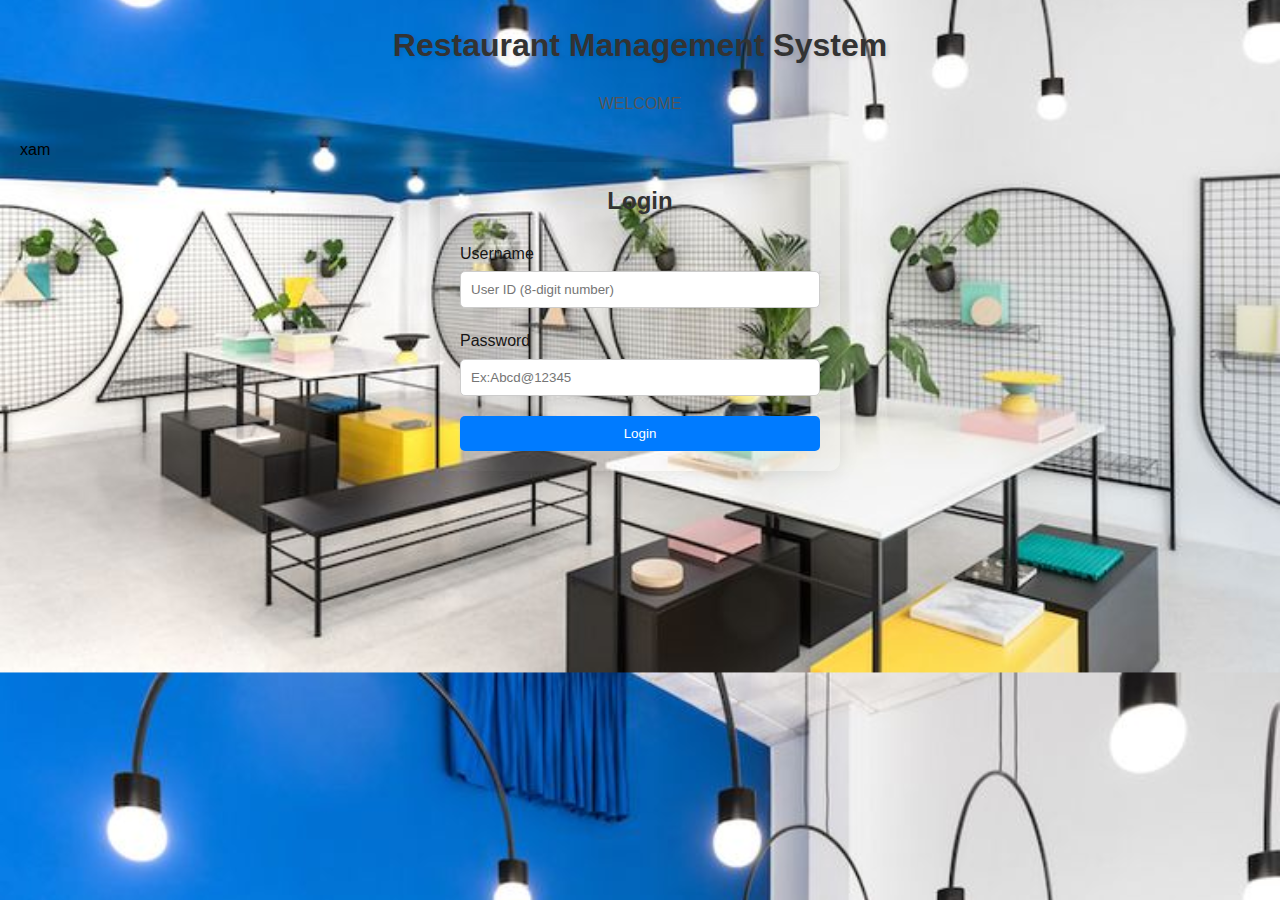
<file: index.html>
<!DOCTYPE html>
<html lang="en">
    <head>
        <meta charset="UTF-8">
        <meta name="viewport" content="width=device-width, initial-scale=1.0">
        <title>Restaurant Management System</title>
        <link rel="stylesheet" href="styles.css"> 
    </head>
<body background="restaurant_image.jpeg">
    <h1>Restaurant Management System</h1>
    <p>WELCOME</p>xam
    <div class="container">
        <form class="login-form" action="menu.html" method="POST">
            <h2>Login</h2>
            <div class="form-group">
                <label for="username">Username</label>
                <input type="text" id="userId" placeholder="User ID (8-digit number)" required pattern="[0-9]{8}"/>
            </div>
            <div class="form-group">
                <label for="password">Password</label>
                <input type="password" id="password" placeholder="Ex:Abcd@12345"  required pattern="(?=.*\d)(?=.*[A-Z]).{8,}"/>
            </div>
            <button type="submit">Login</button>
        </form>
        <div style="float:left;">
        
    </div>
</body>
</html>
</file>
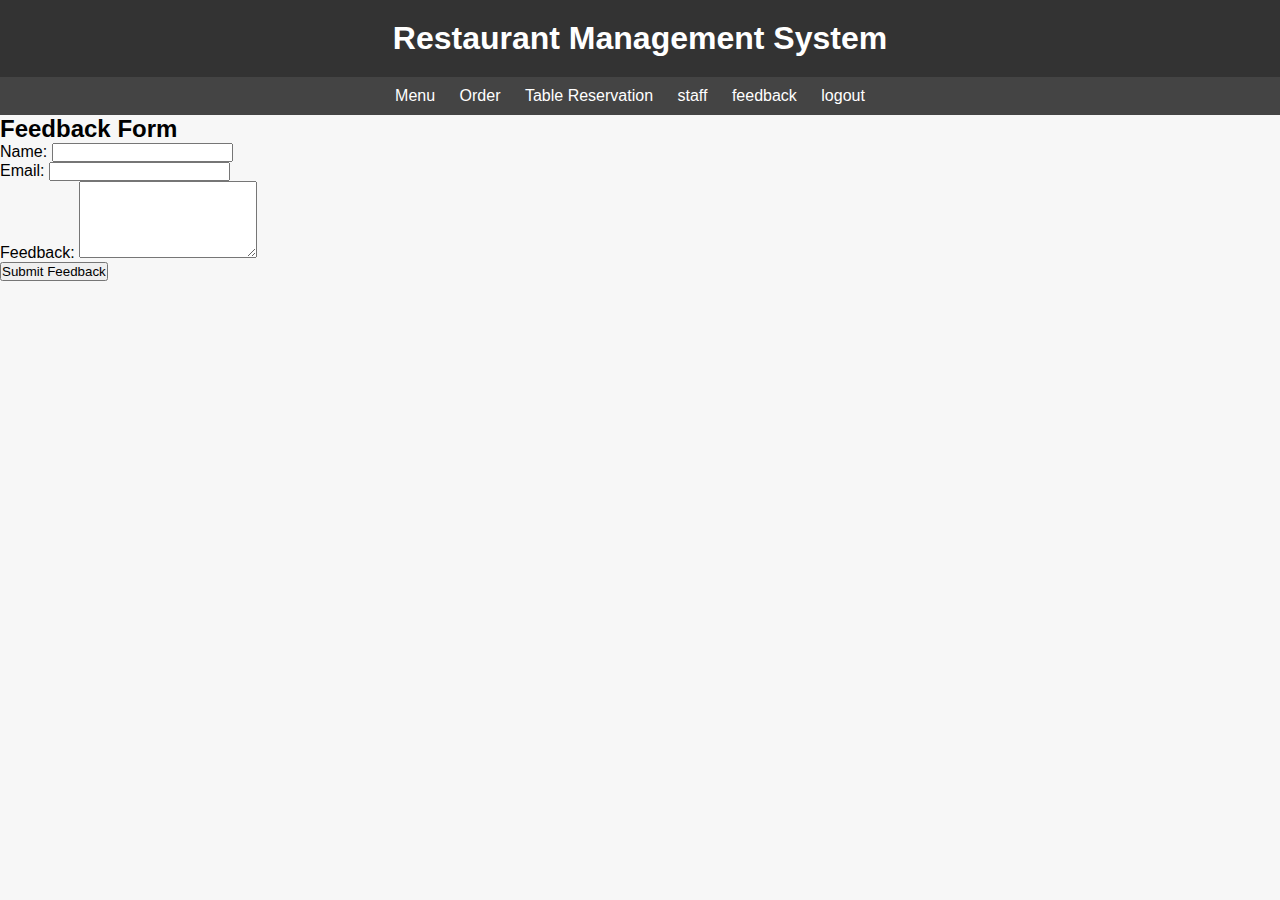
<file: feedback.html>
<!DOCTYPE html>
<html lang="en">
<head>
    <meta charset="UTF-8">
    <meta name="viewport" content="width=device-width, initial-scale=1.0">
    <title>Feedback Form</title>
    <link rel="stylesheet" href="Order.css"> <!-- Link to your CSS file -->
</head>
<body>
    <header>
        <h1>Restaurant Management System</h1>
    </header>
<nav>
    <ul>
        <li><a href="menu.html">Menu</a></li>
        <li><a href="Order.html">Order</a></li>
        
        <li><a href="reservation.html">Table Reservation</a></li>
        
       
        <li><a href="staff.html">staff</a></li>
        <li><a href="feedback.html">feedback</a></li>
        <li><a href="index.html">logout</a></li>
    </ul>
</nav>

<body>
    <div class="container">
        <form class="feedback-form" action="submit_feedback.php" method="POST">
            <h2>Feedback Form</h2>
            <div class="form-group">
                <label for="name">Name:</label>
                <input type="text" id="name" name="name" required>
            </div>
            <div class="form-group">
                <label for="email">Email:</label>
                <input type="email" id="email" name="email" required>
            </div>
            <div class="form-group">
                <label for="feedback">Feedback:</label>
                <textarea id="feedback" name="feedback" rows="5" required></textarea>
            </div>
            <button type="submit">Submit Feedback</button>
        </form>
    </div>
    
</body>
</body>
</html>
</file>
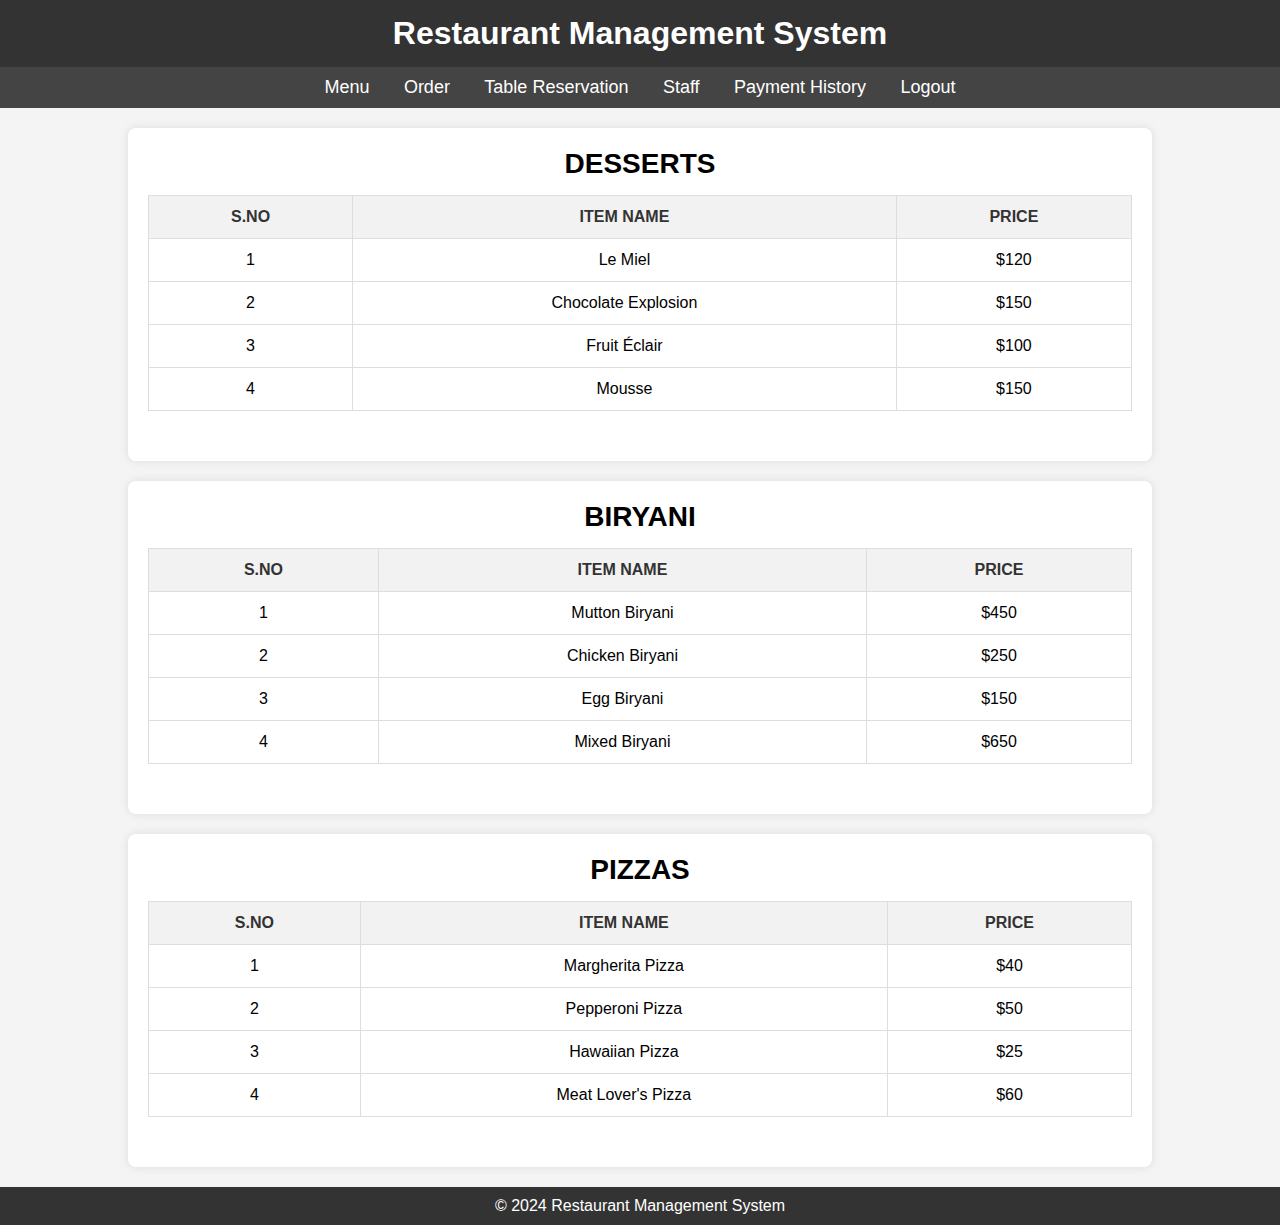
<file: menu.html>
<!DOCTYPE html>
<html lang="en">
<head>
    <meta charset="UTF-8">
    <meta name="viewport" content="width=device-width, initial-scale=1.0">
    <title>Restaurant Management System</title>
    <link rel="stylesheet" href="Order.css">
    <style>
        body {
            font-family: Arial, sans-serif;
            background-color: #f4f4f4;
            margin: 0;
            padding: 0;
        }
        header {
            background-color: #333;
            color: white;
            padding: 15px 0;
            text-align: center;
        }
        nav {
            background-color: #444;
            padding: 10px;
            text-align: center;
        }
        nav ul {
            list-style: none;
            padding: 0;
        }
        nav ul li {
            display: inline;
            margin: 0 15px;
        }
        nav ul li a {
            color: white;
            text-decoration: none;
            font-size: 18px;
        }
        nav ul li a:hover {
            text-decoration: underline;
        }
        section {
            margin: 20px auto;
            width: 80%;
            background-color:white;
            padding: 20px;
            border-radius: 8px;
            box-shadow: 0 0 10px rgba(0, 0, 0, 0.1);
        }
        section h2 {
            text-align: center;
            font-size: 28px;
            margin-bottom: 15px;
        }
        table {
            width: 100%;
            border-collapse: collapse;
            margin-bottom: 30px;
        }
        table thead {
            background-color: #333;
            color: white;
        }
        table th, table td {
            padding: 12px;
            text-align: left;
            border: 1px solid #ddd;
        }
        table th {
            text-align: center;
        }
        table td {
            text-align: center;
        }
        footer {
            background-color: #333;
            color: white;
            text-align: center;
            padding: 10px 0;
            margin-top: 20px;
        }
    </style>
</head>
<body>

    <!-- Header -->
    <header>
        <h1>Restaurant Management System</h1>
    </header>
    
    <!-- Navigation Menu -->
    <nav>
        <ul>
            <li><a href="menu.html">Menu</a></li>
            <li><a href="Order.html">Order</a></li>
            <li><a href="reservation.html">Table Reservation</a></li>
            <li><a href="staff.html">Staff</a></li>
            <li><a href="payment_history.html">Payment History</a></li>
            <li><a href="index.html">Logout</a></li>
        </ul>
    </nav>
    
    <!-- Desserts Section -->
    <section>
        <h2>DESSERTS</h2>
        <table>
            <thead>
                <tr>
                    <th>S.NO</th>
                    <th>ITEM NAME</th>
                    <th>PRICE</th>
                </tr>
            </thead>
            <tbody>
                <tr>
                    <td>1</td>
                    <td>Le Miel</td>
                    <td>$120</td>
                </tr>
                <tr>
                    <td>2</td>
                    <td>Chocolate Explosion</td>
                    <td>$150</td>
                </tr>
                <tr>
                    <td>3</td>
                    <td>Fruit Éclair</td>
                    <td>$100</td>
                </tr>
                <tr>
                    <td>4</td>
                    <td>Mousse</td>
                    <td>$150</td>
                </tr>
            </tbody>
        </table>
    </section>
    
    <!-- Biryani Section -->
    <section>
        <h2>BIRYANI</h2>
        <table>
            <thead>
                <tr>
                    <th>S.NO</th>
                    <th>ITEM NAME</th>
                    <th>PRICE</th>
                </tr>
            </thead>
            <tbody>
                <tr>
                    <td>1</td>
                    <td>Mutton Biryani</td>
                    <td>$450</td>
                </tr>
                <tr>
                    <td>2</td>
                    <td>Chicken Biryani</td>
                    <td>$250</td>
                </tr>
                <tr>
                    <td>3</td>
                    <td>Egg Biryani</td>
                    <td>$150</td>
                </tr>
                <tr>
                    <td>4</td>
                    <td>Mixed Biryani</td>
                    <td>$650</td>
                </tr>
            </tbody>
        </table>
    </section>
    
    <!-- Pizza Section -->
    <section>
        <h2>PIZZAS</h2>
        <table>
            <thead>
                <tr>
                    <th>S.NO</th>
                    <th>ITEM NAME</th>
                    <th>PRICE</th>
                </tr>
            </thead>
            <tbody>
                <tr>
                    <td>1</td>
                    <td>Margherita Pizza</td>
                    <td>$40</td>
                </tr>
                <tr>
                    <td>2</td>
                    <td>Pepperoni Pizza</td>
                    <td>$50</td>
                </tr>
                <tr>
                    <td>3</td>
                    <td>Hawaiian Pizza</td>
                    <td>$25</td>
                </tr>
                <tr>
                    <td>4</td>
                    <td>Meat Lover's Pizza</td>
                    <td>$60</td>
                </tr>
            </tbody>
        </table>
    </section>
    
    <!-- Footer -->
    <footer>
        <p>© 2024 Restaurant Management System</p>
    </footer>

</body>
</html>
</file>
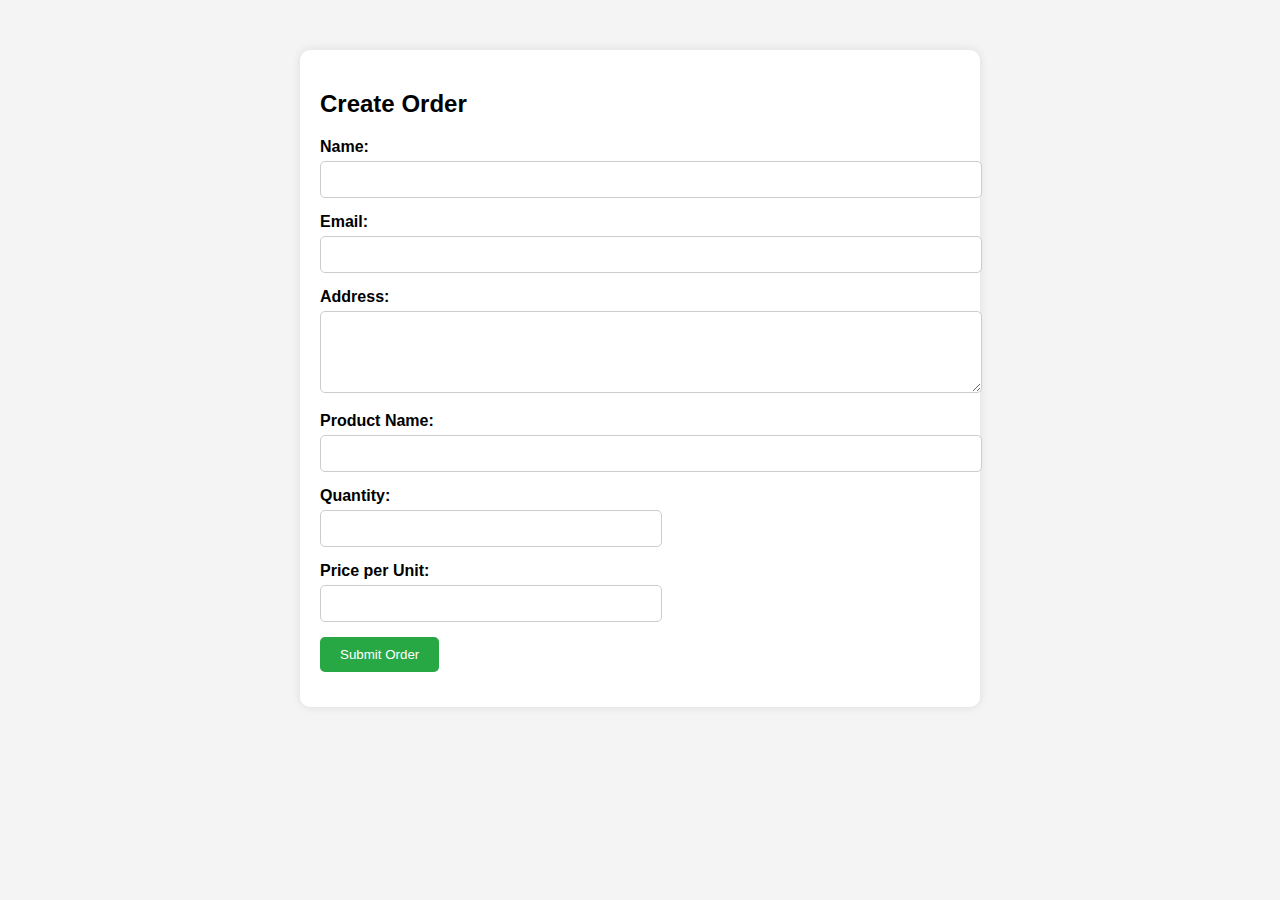
<file: order-create.html>
<!DOCTYPE html>
<html lang="en">
<head>
    <meta charset="UTF-8">
    <meta name="viewport" content="width=device-width, initial-scale=1.0">
    <title>Order Creation</title>
    <style>
        body {
            font-family: Arial, sans-serif;
            background-color: #f4f4f4;
            margin: 0;
            padding: 0;
        }
        .container {
            width: 50%;
            margin: 50px auto;
            background-color: #fff;
            padding: 20px;
            border-radius: 10px;
            box-shadow: 0px 0px 10px rgba(0, 0, 0, 0.1);
        }
        .form-group {
            margin-bottom: 15px;
        }
        .form-group label {
            display: block;
            font-weight: bold;
        }
        .form-group input, .form-group textarea {
            width: 100%;
            padding: 10px;
            margin-top: 5px;
            border: 1px solid #ccc;
            border-radius: 5px;
        }
        .form-group input[type="number"] {
            width: 50%;
        }
        .form-group textarea {
            resize: vertical;
        }
        .form-group button {
            padding: 10px 20px;
            background-color: #28a745;
            color: white;
            border: none;
            border-radius: 5px;
            cursor: pointer;
        }
        .form-group button:hover {
            background-color: #218838;
        }
        .success-message {
            display: none;
            padding: 10px;
            background-color: #d4edda;
            color: #155724;
            border: 1px solid #c3e6cb;
            border-radius: 5px;
            margin-top: 20px;
        }
    </style>
</head>
<body>

<div class="container">
    <h2>Create Order</h2>
    
    <!-- Success message that will appear when the order is successfully placed -->
    <div class="success-message" id="successMessage">
        <strong>Success!</strong> Your order has been placed successfully.
    </div>
    
    <form action="order_submit.php" method="POST">
        <!-- Customer Details -->
        <div class="form-group">
            <label for="customerName">Name:</label>
            <input type="text" id="customerName" name="customerName" required>
        </div>
        
        <div class="form-group">
            <label for="customerEmail">Email:</label>
            <input type="email" id="customerEmail" name="customerEmail" required>
        </div>

        <div class="form-group">
            <label for="customerAddress">Address:</label>
            <textarea id="customerAddress" name="customerAddress" rows="4" required></textarea>
        </div>
        
        <!-- Product Details -->
        <div class="form-group">
            <label for="productName">Product Name:</label>
            <input type="text" id="productName" name="productName" required>
        </div>

        <div class="form-group">
            <label for="quantity">Quantity:</label>
            <input type="number" id="quantity" name="quantity" min="1" required>
        </div>

        <div class="form-group">
            <label for="price">Price per Unit:</label>
            <input type="number" id="price" name="price" step="0.01" min="0" required>
        </div>

        <!-- Submit Button -->
        <div class="form-group">
            <button type="submit">Submit Order</button>
        </div>
    </form>
</div>

<script>
    // Check if the URL contains the success flag
    const urlParams = new URLSearchParams(window.location.search);
    const success = urlParams.get('success');
    if (success) {
        document.getElementById('successMessage').style.display = 'block';
    }
</script>

</body>
</html>
</file>
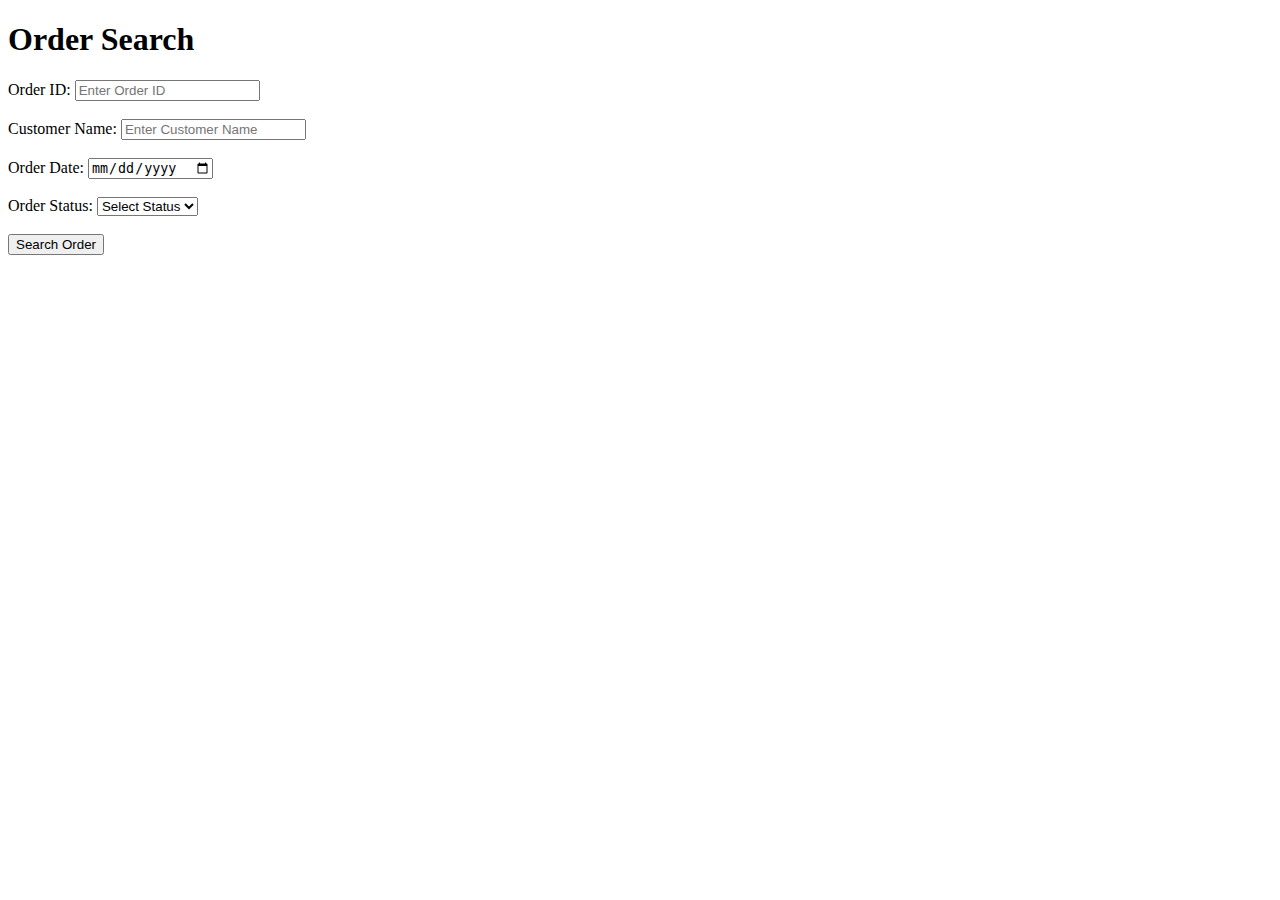
<file: order-search.html>
<!DOCTYPE html>
<html lang="en">
<head>
    <meta charset="UTF-8">
    <meta name="viewport" content="width=device-width, initial-scale=1.0">
    <title>Order Search</title>
</head>
<body>
    <h1>Order Search</h1>
    <form action="/search_order" method="GET">
        <!-- Search by Order ID -->
        <label for="order-id">Order ID:</label>
        <input type="text" id="order-id" name="order-id" placeholder="Enter Order ID">
        <br><br>

        <!-- Search by Customer Name -->
        <label for="customer-name">Customer Name:</label>
        <input type="text" id="customer-name" name="customer-name" placeholder="Enter Customer Name">
        <br><br>

        <!-- Search by Order Date -->
        <label for="order-date">Order Date:</label>
        <input type="date" id="order-date" name="order-date">
        <br><br>

        <!-- Search by Status -->
        <label for="status">Order Status:</label>
        <select id="status" name="status">
            <option value="">Select Status</option>
            <option value="pending">Pending</option>
            <option value="shipped">Shipped</option>
            <option value="delivered">Delivered</option>
            <option value="canceled">Canceled</option>
        </select>
        <br><br>

        <!-- Submit Button -->
        <button type="submit">Search Order</button>
    </form>
</body>
</html>
</file>
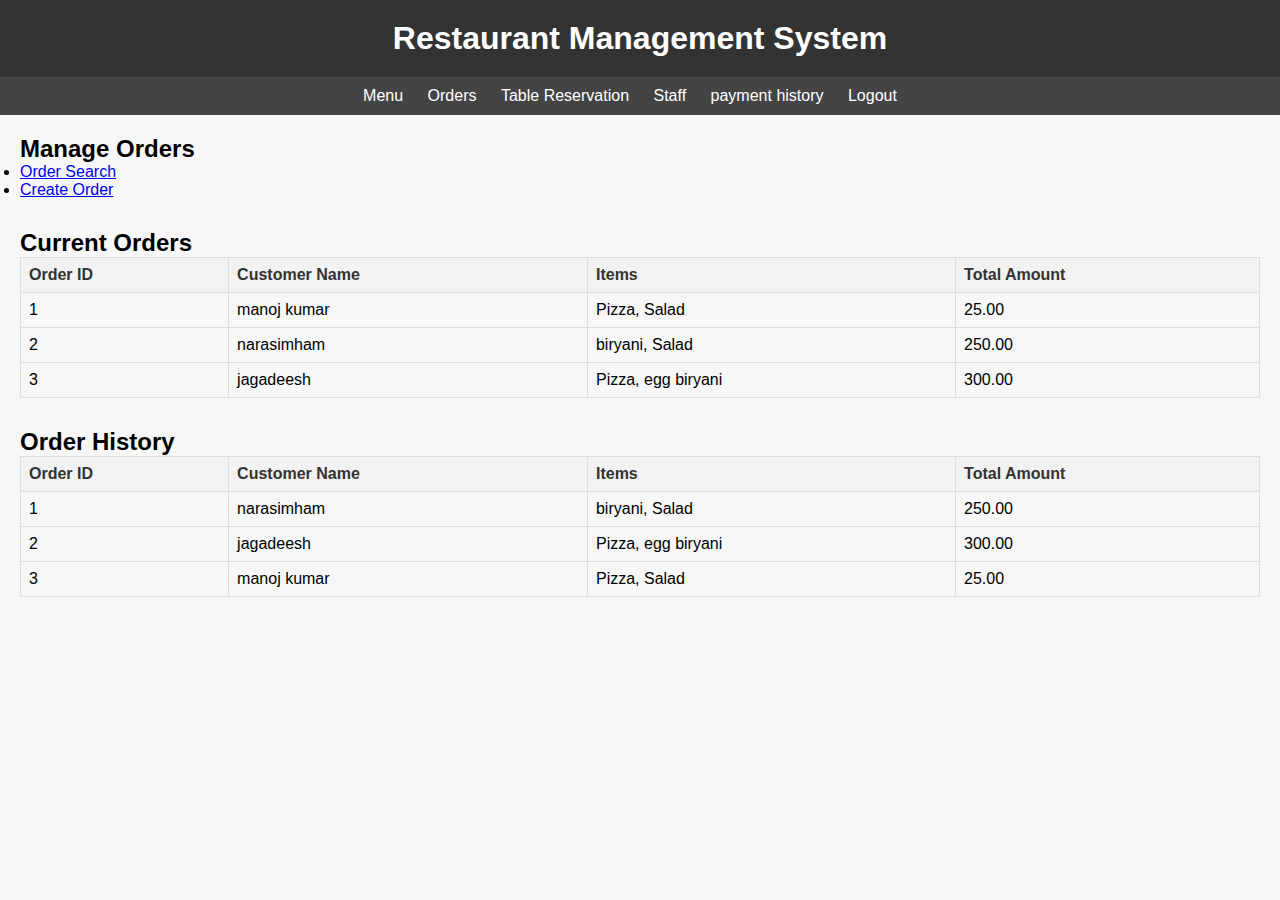
<file: Order.html>
<!DOCTYPE html>
<html lang="en">
<head>
    <meta charset="UTF-8">
    <meta name="viewport" content="width=device-width, initial-scale=1.0">
    <title>Orders</title>
    <link rel="stylesheet" href="Order.css"> 
</head>
<body>
    <header>
        <h1>Restaurant Management System</h1>
    </header>
    <nav>
        <ul>
            <li><a href="menu.html">Menu</a></li>
            <li><a href="Order.html">Orders</a></li>
            
            <li><a href="reservation.html">Table Reservation</a></li>
            <li><a href="staff.html">Staff</a></li>
            <li><a href="payment history.html">payment history</a></li>
            <li><a href="index.html">Logout</a></li>
        </ul>
    </nav>
    <main>
        <section>
            <h2>Manage Orders</h2>
            <li><a href="order-search.html">Order Search</a></li>
            <li><a href="order-create.html">Create Order</a></li>
            

            
        </section>
        <section>
            <h2>Current Orders</h2>
            <table>
                <thead>
                    <tr>
                        <th>Order ID</th>
                        <th>Customer Name</th>
                        <th>Items</th>
                        <th>Total Amount</th>
                    </tr>
                </thead>
                <tbody>
                    
                    <tr>
                        <td>1</td>
                        <td>manoj kumar</td>
                        <td>Pizza, Salad</td>
                        <td>25.00</td>
                    </tr>
                    <tr>
                        <td>2</td>
                        <td>narasimham</td>
                        <td>biryani, Salad</td>
                        <td>250.00</td>
                    </tr>
                    <tr>
                        <td>3</td>
                        <td>jagadeesh</td>
                        <td>Pizza, egg biryani</td>
                        <td>300.00</td>
                    </tr>
                   
                </tbody>
            </table>
        </section>
        <section>
            <h2>Order History</h2>
            <table>
                <thead>
                    <tr>
                        <th>Order ID</th>
                        <th>Customer Name</th>
                        <th>Items</th>
                        <th>Total Amount</th>
                        
                    </tr>
                    <tr>
                        <td>1</td>
                        <td>narasimham</td>
                        <td>biryani, Salad</td>
                        <td>250.00</td>
                    </tr>
                    <tr>
                        <td>2</td>
                        <td>jagadeesh</td>
                        <td>Pizza, egg biryani</td>
                        <td>300.00</td>
                    </tr>
                </thead>
                <tbody>
                    
                    <tr>
                        <td>3</td>
                        <td>manoj kumar</td>
                        <td>Pizza, Salad</td>
                        <td>25.00</td>
                    
                    </tr>
                    
                </tbody>
            </table>
        </section>
    </main>
</body>
</html>
</file>
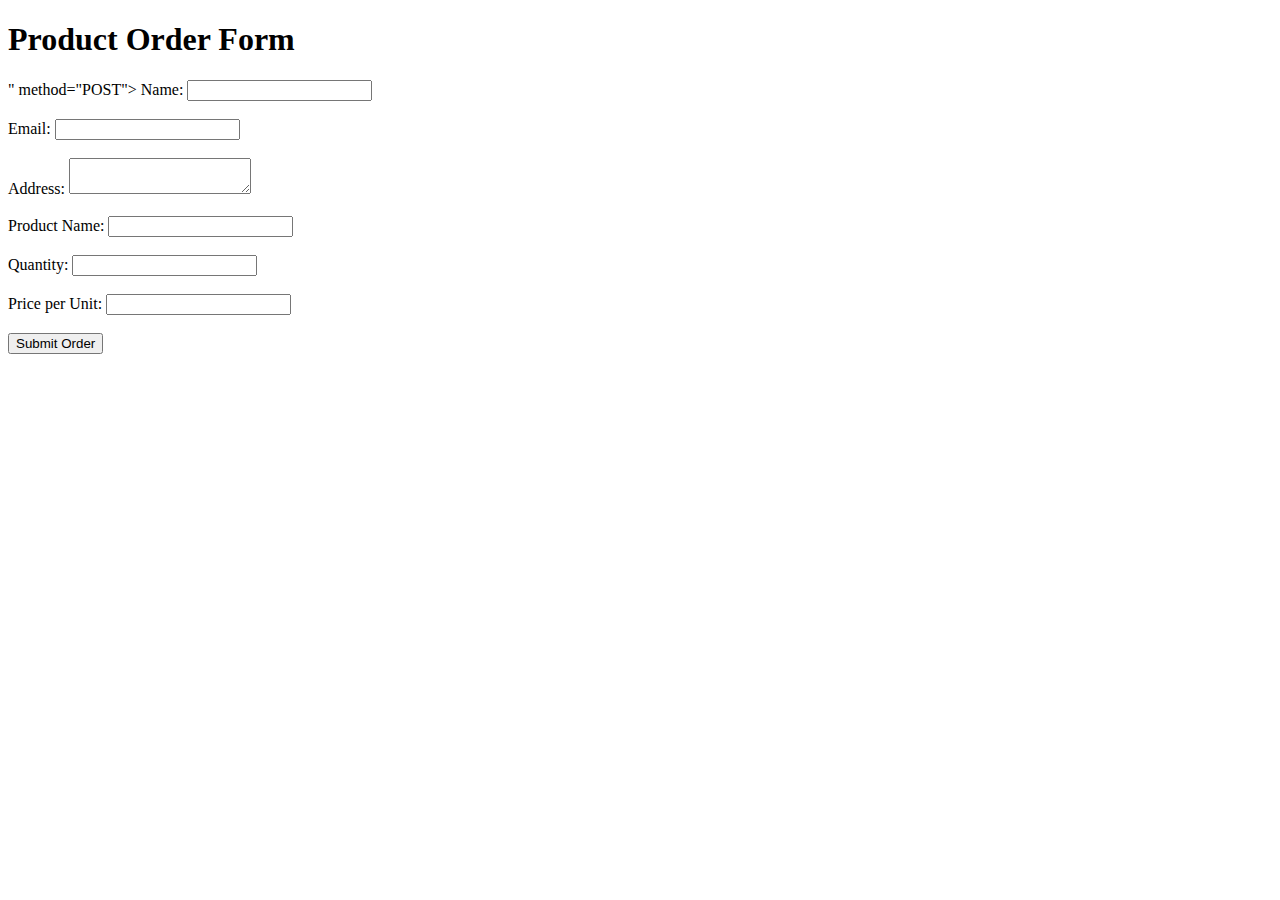
<file: ordersubmit.html>
<!DOCTYPE html>
<html lang="en">
<head>
    <meta charset="UTF-8">
    <meta name="viewport" content="width=device-width, initial-scale=1.0">
    <title>Order Form</title>
</head>
<body>
    <h1>Product Order Form</h1>
    <form action="<?php echo htmlspecialchars($_SERVER["PHP_SELF"]); ?>" method="POST">
        <label for="customerName">Name:</label>
        <input type="text" id="customerName" name="customerName" required><br><br>

        <label for="customerEmail">Email:</label>
        <input type="email" id="customerEmail" name="customerEmail" required><br><br>

        <label for="customerAddress">Address:</label>
        <textarea id="customerAddress" name="customerAddress" required></textarea><br><br>

        <label for="productName">Product Name:</label>
        <input type="text" id="productName" name="productName" required><br><br>

        <label for="quantity">Quantity:</label>
        <input type="number" id="quantity" name="quantity" min="1" required><br><br>

        <label for="price">Price per Unit:</label>
        <input type="text" id="price" name="price" required><br><br>

        <button type="submit">Submit Order</button>
    </form>
</body>
</html>
</file>
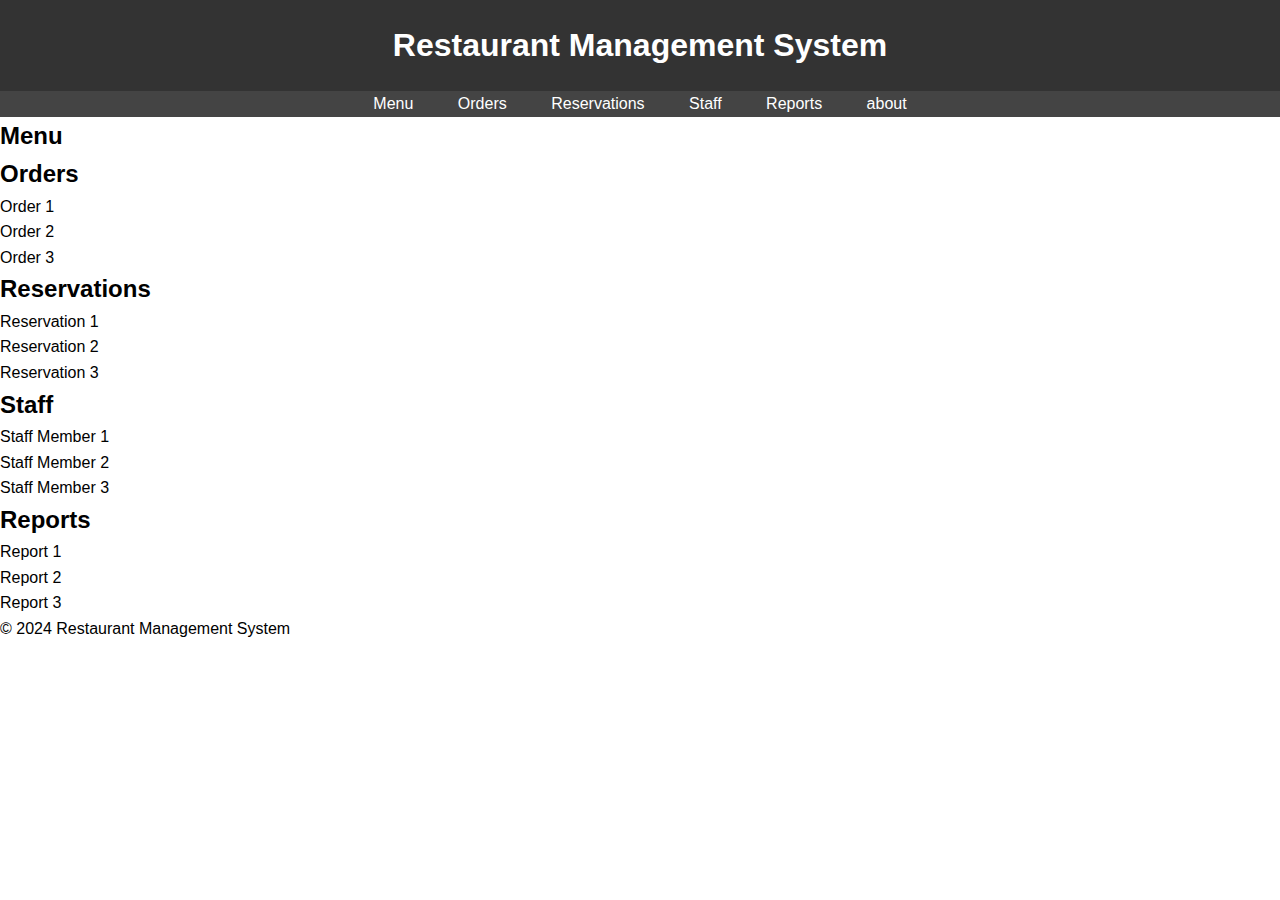
<file: page2.html>
<!DOCTYPE html>
<html lang="en">
<head>
    <meta charset="UTF-8">
    <meta name="viewport" content="width=device-width, initial-scale=1.0">
    <title>Restaurant Management System</title>
    <link rel="stylesheet" href="menu.css"> 
<body>
    <header>
        <h1>Restaurant Management System</h1>
    </header>
    <nav>
        <ul>
            <li><a href="#menu" onclick="showMenu()">Menu</a></li>
            <li><a href="#orders">Orders</a></li>
            <li><a href="#reservations">Reservations</a></li>
            <li><a href="#staff">Staff</a></li>
            <li><a href="#reports">Reports</a></li>
            <li><a href="#about">about</a></li>
        </ul>
    </nav>
    <main>
        <section id="menu">
            <h2>Menu</h2>
            <div id="menuItems" style="display: none;">
                <li>Item 1</li>
                <li>Item 2</li>
                <li>Item 3</li>
                
            </div>
        </section>
        <section id="orders">
            <h2>Orders</h2>
           
            <div>
                
                <ul>
                    <li>Order 1</li>
                    <li>Order 2</li>
                    <li>Order 3</li>
                    
                </ul>
            </div>
        </section>
        
        <section id="reservations">
            <h2>Reservations</h2>
           
            <div>
                
                <ul>
                    <li>Reservation 1</li>
                    <li>Reservation 2</li>
                    <li>Reservation 3</li>
                    
                </ul>
            </div>
        </section>
        
        <section id="staff">
            <h2>Staff</h2>
            
            <div>
                
                <ul>
                    <li>Staff Member 1</li>
                    <li>Staff Member 2</li>
                    <li>Staff Member 3</li>
                    
                </ul>
            </div>
        </section>
        
        <section id="reports">
            <h2>Reports</h2>
            
            <div>
             
                <p>Report 1</p>
                <p>Report 2</p>
                <p>Report 3</p>
                
            </div>
        </section>
        
    </main>
    <footer>
        <p>&copy; 2024 Restaurant Management System</p>
    </footer>

    <script>
        function showMenu() {
            var menuItems = document.getElementById("menuItems");
            if (menuItems.style.display === "none") {
                menuItems.style.display = "block";
            } else {
                menuItems.style.display = "none";
            }
        }
    </script>
</body>
</html>
</file>
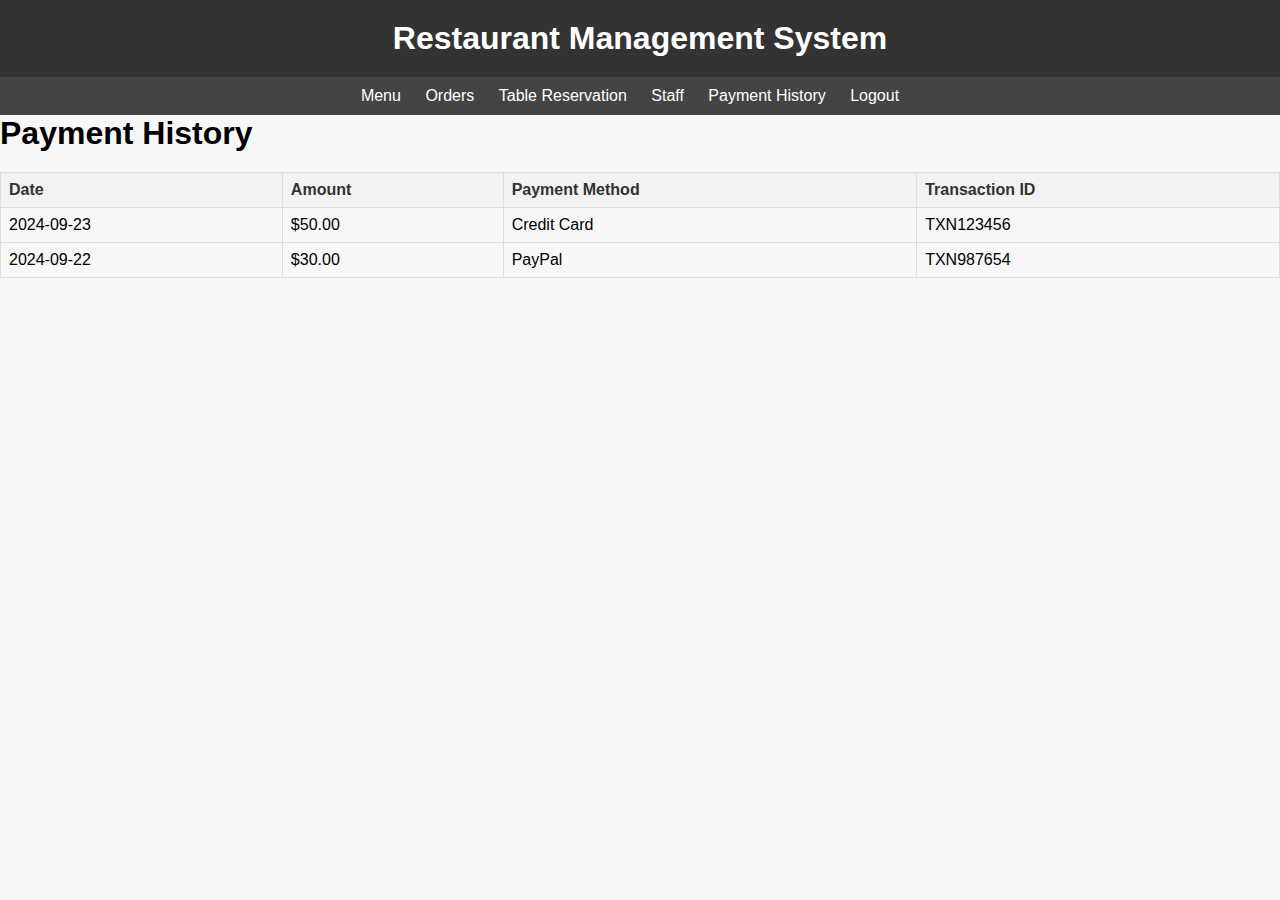
<file: payment history.html>
<!DOCTYPE html>
<html lang="en">
<head>
    <meta charset="UTF-8">
    <meta name="viewport" content="width=device-width, initial-scale=1.0">
    <title>Orders</title>
    <link rel="stylesheet" href="Order.css">
    <style>
        table {
            width: 100%;
            border-collapse: collapse;
            margin-top: 20px;
        }
        th, td {
            border: 1px solid #dddddd;
            text-align: left;
            padding: 8px;
        }
        th {
            background-color: #f2f2f2;
        }

        .success-message {
            background-color: #d4edda;
            color: #155724;
            padding: 15px;
            margin: 20px 0;
            border: 1px solid #c3e6cb;
            border-radius: 4px;
            font-size: 16px;
            text-align: center;
        }
    </style>
</head>
<body>
    <header>
        <h1>Restaurant Management System</h1>
    </header>
    <nav>
        <ul>
            <li><a href="menu.html">Menu</a></li>
            <li><a href="Order.html">Orders</a></li>
            <li><a href="reservation.html">Table Reservation</a></li>
            <li><a href="staff.html">Staff</a></li>
            <li><a href="payment_history.html">Payment History</a></li>
            <li><a href="index.html">Logout</a></li>
        </ul>
    </nav>

    <!-- Success message -->
    <div class="success-message" id="paymentSuccessMessage" style="display:none;">
        Payment was successful! Thank you for your order.
    </div>

    <h1>Payment History</h1>

    <table id="paymentHistoryTable">
        <tr>
            <th>Date</th>
            <th>Amount</th>
            <th>Payment Method</th>
            <th>Transaction ID</th>
        </tr>
        <!-- Example entries -->
        <tr>
            <td>2024-09-23</td>
            <td>$50.00</td>
            <td>Credit Card</td>
            <td>TXN123456</td>
        </tr>
        <tr>
            <td>2024-09-22</td>
            <td>$30.00</td>
            <td>PayPal</td>
            <td>TXN987654</td>
        </tr>
    </table>

    <script>
        // This script will display the success message if a payment is made successfully
        function showPaymentSuccess() {
            const paymentSuccessMessage = document.getElementById('paymentSuccessMessage');
            paymentSuccessMessage.style.display = 'block';
        }

        // This can be triggered after a successful payment submission in real scenarios
        // showPaymentSuccess();
    </script>

</body>
</html>
</file>
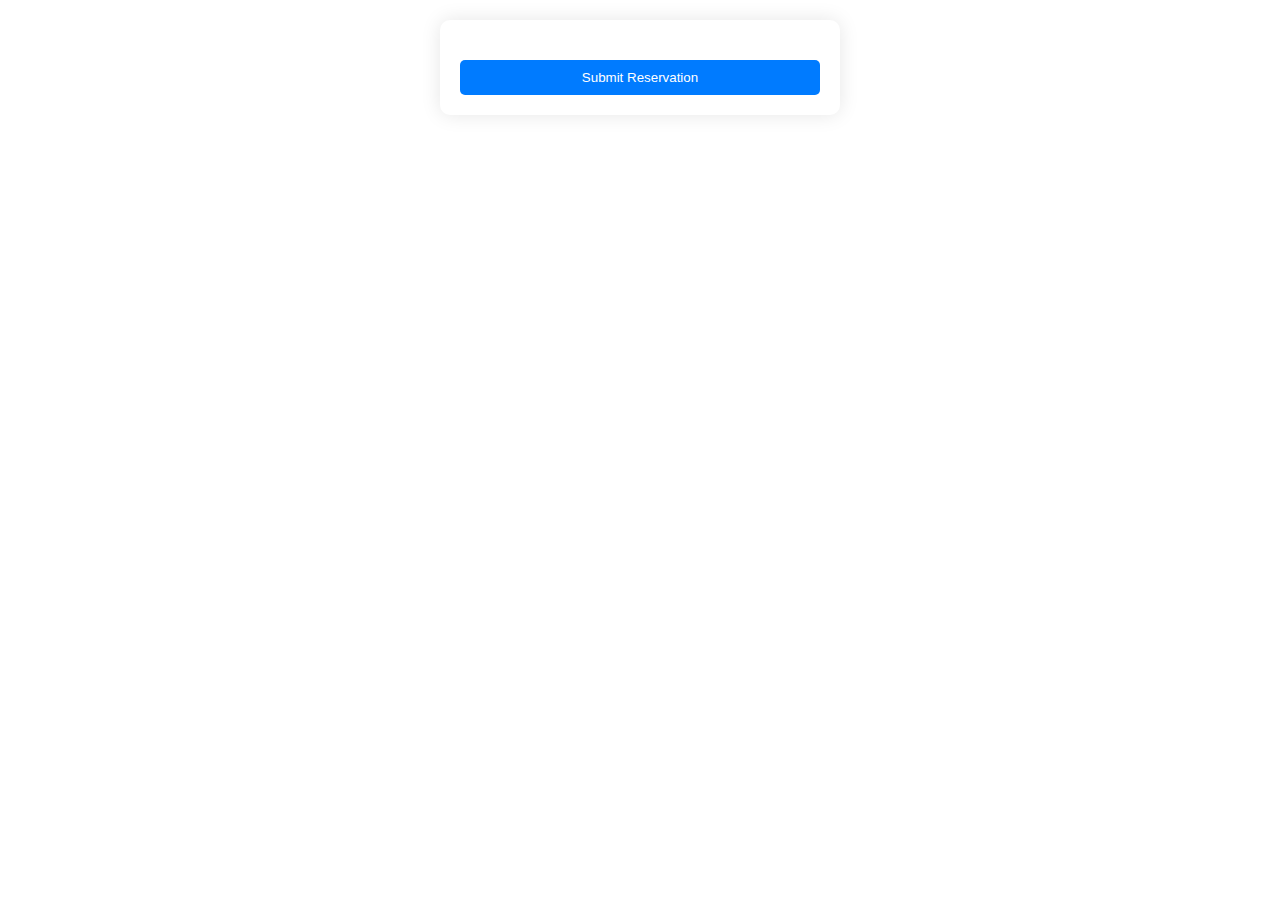
<file: reservation-submit.html>
<!DOCTYPE html>
<html lang="en">
<head>
    <meta charset="UTF-8">
    <meta name="viewport" content="width=device-width, initial-scale=1.0">
    <title>Random Number Generator</title>
    <link rel="stylesheet" href="styles.css"> <!-- Link to your CSS file -->
</head>
<body>
    <div class="container">
    
        <div class="random-number">
            <p id="random-number"></p>
            <button onclick="generateRandomNumber()">Submit Reservation</button>
            <p id="success-message" style="display: none; color: green;">Reservation successfully submitted!</p>
        </div>
    </div>

    <script>
        function generateRandomNumber() {
            // Generate a random number between 1 and 100
            const randomNumber = Math.floor(Math.random() * 100) + 1;
            document.getElementById('random-number').textContent = "Random Number: " + randomNumber;
            
            // Display the success message
            const successMessage = document.getElementById('success-message');
            successMessage.style.display = 'block';
        }
    </script>
</body>
</html>
</file>
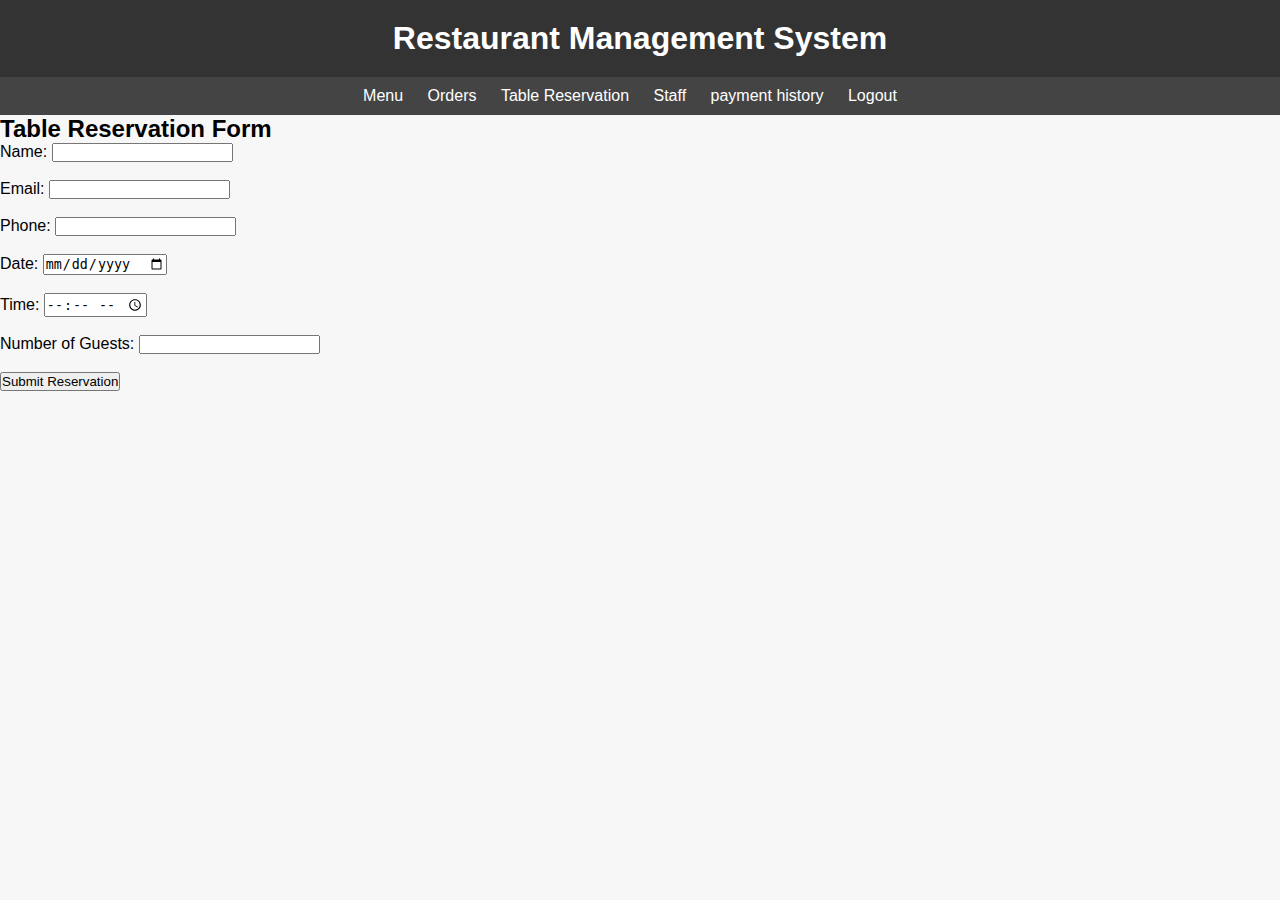
<file: Reservation.html>
<!DOCTYPE html>
<html lang="en">
<head>
    <meta charset="UTF-8">
    <meta name="viewport" content="width=device-width, initial-scale=1.0">
    <title>Table Reservation</title>
    <link rel="stylesheet" href="Order.css"> 
</head>
<body>
    <header>
        <h1>Restaurant Management System</h1>
    </header>
    <nav>
        <ul>
            <li><a href="menu.html">Menu</a></li>
            <li><a href="Order.html">Orders</a></li>
            
            <li><a href="reservation.html">Table Reservation</a></li>
            <li><a href="staff.html">Staff</a></li>
            <li><a href="payment history.html">payment history</a></li>
            <li><a href="index.html">Logout</a></li>
        </ul>
    </nav>
    <h2>Table Reservation Form</h2>
    <form action="submit_reservation.php" method="POST">
        <label for="name">Name:</label>
        <input type="text" id="name" name="name" required><br><br>
        
        <label for="email">Email:</label>
        <input type="email" id="email" name="email" required><br><br>
        
        <label for="phone">Phone:</label>
        <input type="tel" id="phone" name="phone" required><br><br>
        
        <label for="date">Date:</label>
        <input type="date" id="date" name="date" required><br><br>
        
        <label for="time">Time:</label>
        <input type="time" id="time" name="time" required><br><br>
        
        <label for="guests">Number of Guests:</label>
        <input type="number" id="guests" name="guests" min="1" required><br><br>
        
        <button type="submit">Submit Reservation</button>
    </form>
</body>
</html>
</file>
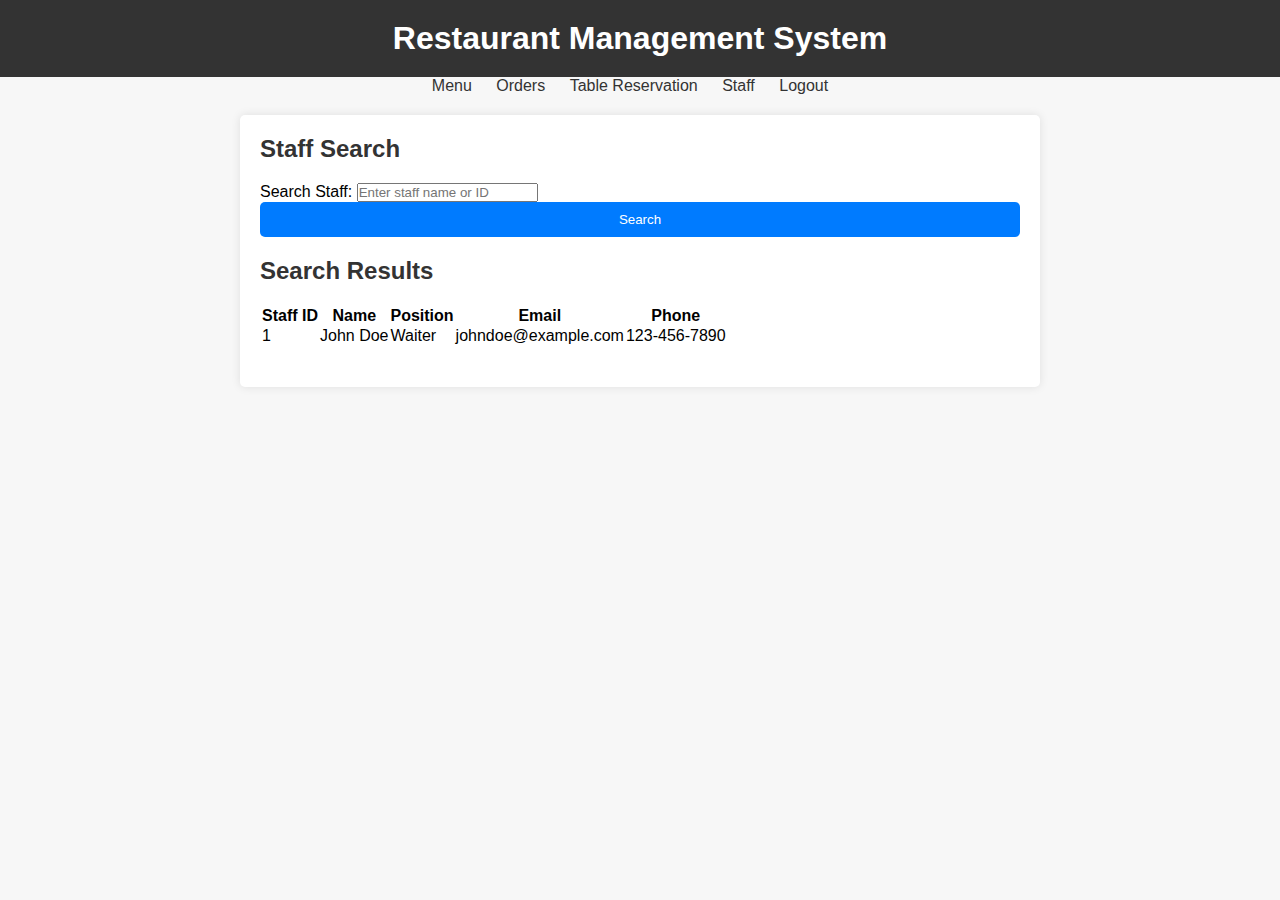
<file: staff-search.html>
<!DOCTYPE html>
<html lang="en">
<head>
    <meta charset="UTF-8">
    <meta name="viewport" content="width=device-width, initial-scale=1.0">
    <title>Staff Search</title>
    <link rel="stylesheet" href="staff.css"> <!-- Link to your CSS file -->
</head>
<body>
    <header>
        <h1>Restaurant Management System</h1>
    </header>
    <nav>
        <ul>
            <li><a href="menu.html">Menu</a></li>
            <li><a href="Order.html">Orders</a></li>
            
            <li><a href="reservation.html">Table Reservation</a></li>
            <li><a href="staff.html">Staff</a></li>
            
            <li><a href="index.html">Logout</a></li>
        </ul>
    </nav>
    <main>
        <section>
            <h2>Staff Search</h2>
            <form action="search_staff.php" method="GET">
                <label for="search">Search Staff:</label>
                <input type="text" id="search" name="search" placeholder="Enter staff name or ID">
                <button type="submit">Search</button>
            </form>
        </section>
        <section>
            <h2>Search Results</h2>
            <table>
                <thead>
                    <tr>
                        <th>Staff ID</th>
                        <th>Name</th>
                        <th>Position</th>
                        <th>Email</th>
                        <th>Phone</th>
                    </tr>
                </thead>
                <tbody>
                    <!-- Add rows for search results dynamically using server-side scripting or JavaScript -->
                    <tr>
                        <td>1</td>
                        <td>John Doe</td>
                        <td>Waiter</td>
                        <td>johndoe@example.com</td>
                        <td>123-456-7890</td>
                    </tr>
                    <!-- Add more rows as needed -->
                </tbody>
            </table>
        </section>
    </main>
    
</body>
</html>
</file>
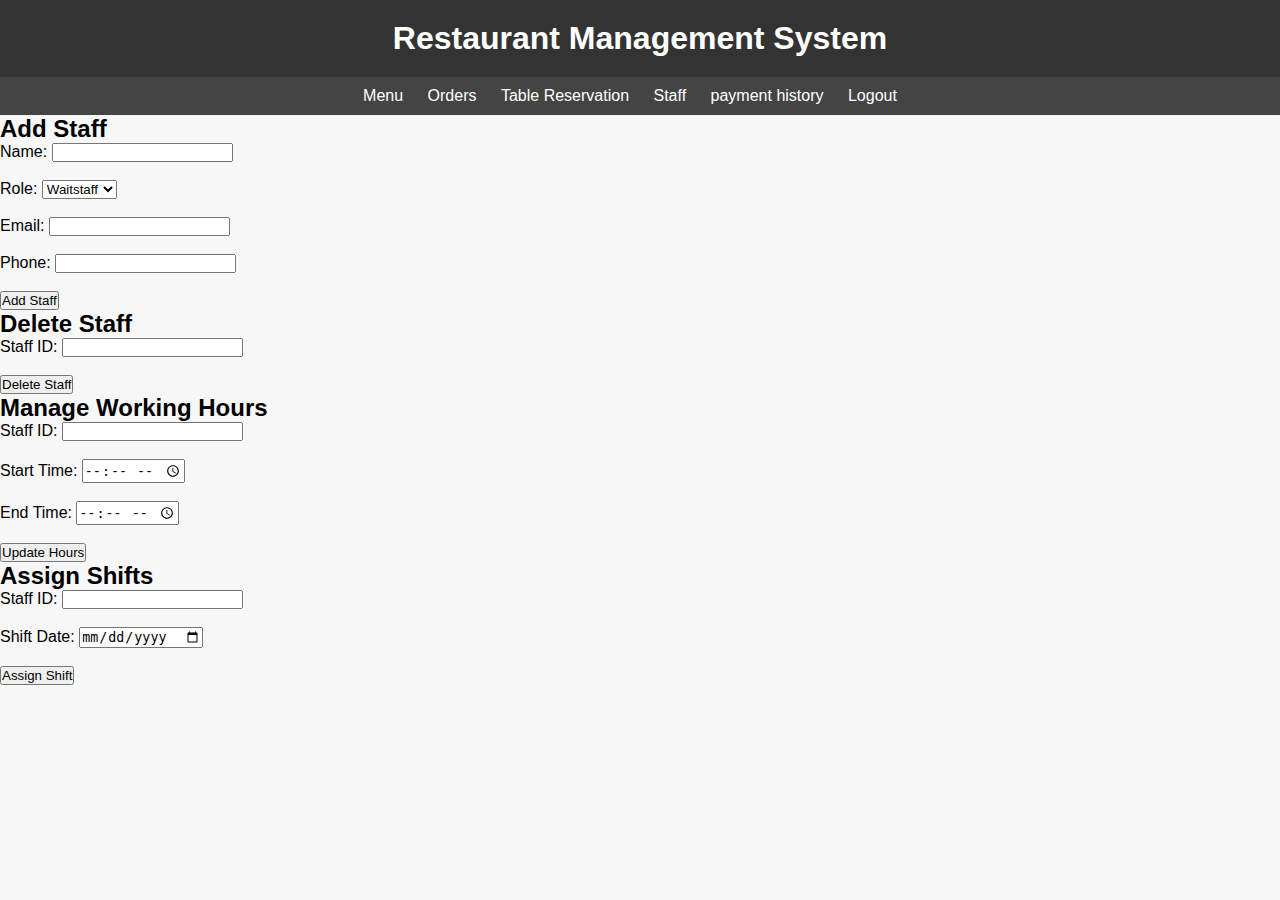
<file: staff.html>
<!DOCTYPE html>
<html lang="en">
<head>
    <meta charset="UTF-8">
    <meta name="viewport" content="width=device-width, initial-scale=1.0">
    <title>Staff Management</title>
    <link rel="stylesheet" href="Order.css"> 
</head>
<body>
    <header>
        <h1>Restaurant Management System</h1>
    </header>
    <nav>
        <ul>
            <li><a href="menu.html">Menu</a></li>
            <li><a href="Order.html">Orders</a></li>
            
            <li><a href="reservation.html">Table Reservation</a></li>
            <li><a href="staff.html">Staff</a></li>
            <li><a href="payment history.html">payment history</a></li>
            <li><a href="index.html">Logout</a></li>
        </ul>
    </nav>
    <h2>Add Staff</h2>
    <form action="submit_staff.php" method="POST">
        <label for="name">Name:</label>
        <input type="text" id="name" name="name" required><br><br>
        
        <label for="role">Role:</label>
        <select id="role" name="role" required>
            <option value="waitstaff">Waitstaff</option>
            <option value="chef">Chef</option>
            <option value="manager">Manager</option>
        </select><br><br>
        
        <label for="email">Email:</label>
        <input type="email" id="email" name="email" required><br><br>
        
        <label for="phone">Phone:</label>
        <input type="tel" id="phone" name="phone" required><br><br>
        
        <button type="submit">Add Staff</button>
    </form>

    <h2>Delete Staff</h2>
    <form action="delete_staff.php" method="POST">
        <label for="staff_id">Staff ID:</label>
        <input type="number" id="staff_id" name="staff_id" required><br><br>
        
        <button type="submit">Delete Staff</button>
    </form>

    <h2>Manage Working Hours</h2>
    <form action="update_hours.php" method="POST">
        <label for="staff_id">Staff ID:</label>
        <input type="number" id="staff_id" name="staff_id" required><br><br>
        
        <label for="start_time">Start Time:</label>
        <input type="time" id="start_time" name="start_time" required><br><br>
        
        <label for="end_time">End Time:</label>
        <input type="time" id="end_time" name="end_time" required><br><br>
        
        <button type="submit">Update Hours</button>
    </form>

    <h2>Assign Shifts</h2>
    <form action="assign_shift.php" method="POST">
        <label for="staff_id">Staff ID:</label>
        <input type="number" id="staff_id" name="staff_id" required><br><br>
        
        <label for="shift_date">Shift Date:</label>
        <input type="date" id="shift_date" name="shift_date" required><br><br>
        
        <button type="submit">Assign Shift</button>
    </form>
</body>
</html>
</file>
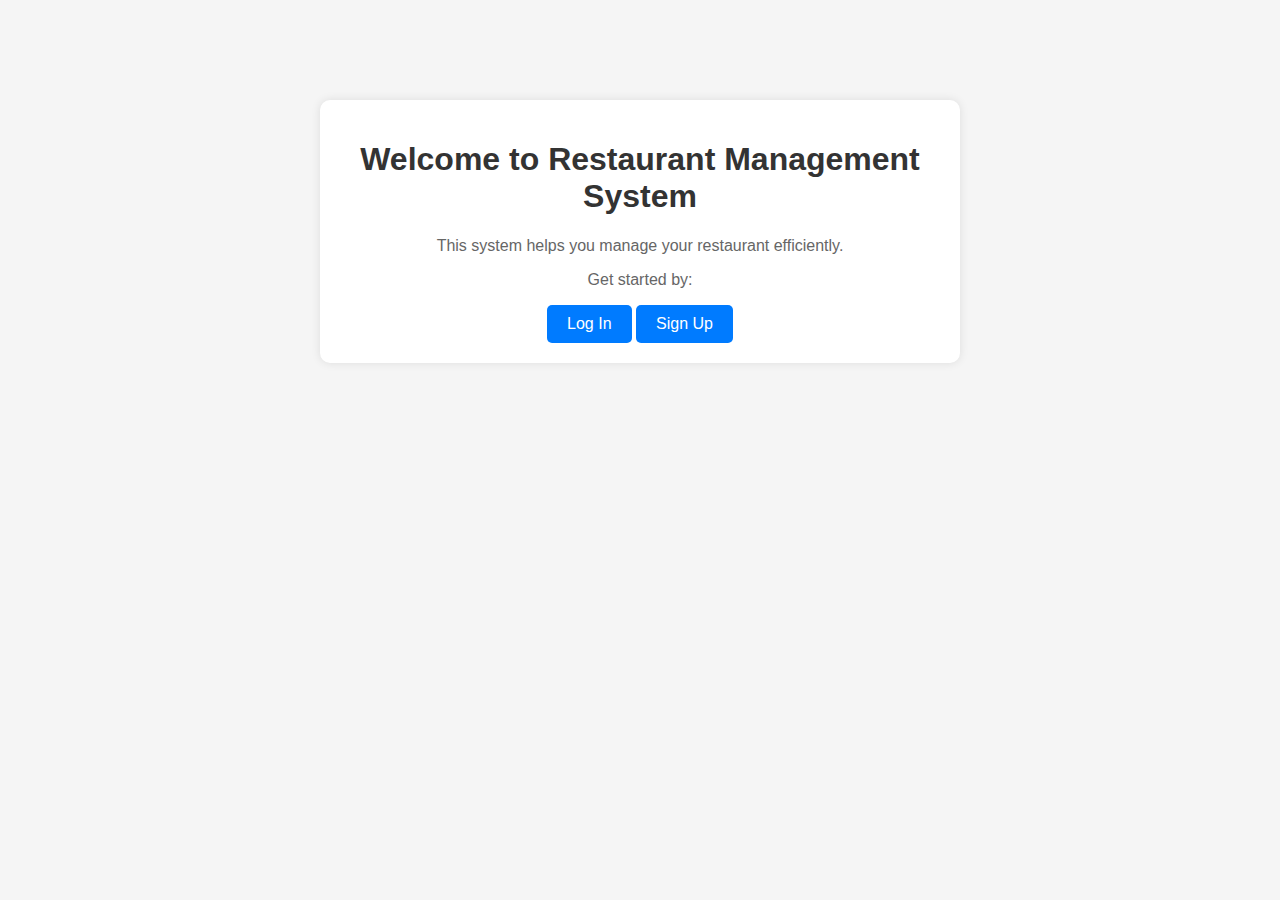
<file: Welcome.html>
<!DOCTYPE html>
<html lang="en">
<head>
    <meta charset="UTF-8">
    <meta name="viewport" content="width=device-width, initial-scale=1.0">
    <title>Welcome to Restaurant Management System</title>
    <style>
        body {
            font-family: Arial, sans-serif;
            margin: 0;
            padding: 0;
            background-color: #f5f5f5;
            text-align: center;
        }
        .container {
            max-width: 600px;
            margin: 100px auto;
            padding: 20px;
            background-color: #fff;
            border-radius: 10px;
            box-shadow: 0 0 10px rgba(0, 0, 0, 0.1);
        }
        h1 {
            color: #333;
        }
        p {
            color: #666;
        }
        .btn {
            display: inline-block;
            padding: 10px 20px;
            background-color: #007bff;
            color: #fff;
            text-decoration: none;
            border-radius: 5px;
            transition: background-color 0.3s;
        }
        .btn:hover {
            background-color: #0056b3;
        }
    </style>
</head>
<body>
    <div class="container">
        <h1>Welcome to Restaurant Management System</h1>
        <p>This system helps you manage your restaurant efficiently.</p>
        <p>Get started by:</p>
        <a href="login.html" class="btn">Log In</a>
        <a href="signup.html" class="btn">Sign Up</a>
    </div>
</body>
</html>
</file>
<file: styles.css>
* {
    margin: 0;
    padding: 0;
    box-sizing: border-box;
}

body {
    font-family: Arial, sans-serif;
    line-height: 1.6;
    padding: 20px;
    background-size: cover;
    background-position: left;
}
body {
    background-position: right;
}

.container {
    max-width: 400px;
    margin: 0 auto;
    background-color: rgba(255, 255, 255, 0);
    padding: 20px;
    border-radius: 10px;
    box-shadow: 0 0 20px rgba(0, 0, 0, 0.1);
}

h1 {
    text-align: center;
    margin-bottom: 20px;
    color: #333;
    text-shadow: 2px 2px 4px rgba(0, 0, 0, 0.1);
}

p {
    text-align: center;
    margin-bottom: 20px;
    color: #555;
}

.login-form h2 {
    text-align: center;
    margin-bottom: 20px;
    color: #333;
}

.form-group {
    margin-bottom: 20px;
}

label {
    display: block;
    margin-bottom: 5px;
    color: #171616;
}

input[type="text"],
input[type="password"] {
    width: 100%;
    padding: 10px;
    border: 1px solid #ccc;
    border-radius: 5px;
}

button {
    display: block;
    width: 100%;
    padding: 10px;
    margin-top: 10px;
    background-color: #007bff;
    color: #fff;
    border: none;
    border-radius: 5px;
    cursor: pointer;
    transition: background-color 0.3s ease;
}

button:hover {
    background-color: #0056b3;
}

button:active {
    transform: translateY(2px);
}
</file>
<file: menu.css>
* {
    margin: 0;
    padding: 0;
    box-sizing: border-box;
}

body {
    font-family: Arial, sans-serif;
    line-height: 1.6;
}

header {
    background-color: #333;
    color: #fff;
    padding: 20px;
    text-align: center;
}

nav ul {
    list-style-type: none;
    background-color: #444;
    text-align: center;
}

nav ul li {
    display: inline;
    margin: 0 10px;
    position: relative; 
}

nav ul li a {
    text-decoration: none;
    color: #fff;
    padding: 10px;
    transition: background-color 0.3s ease;
}

nav ul li a:hover {
    background-color: #555;
}

.submenu {
    display: none;
    position: absolute;
    top: 100%;
    left: 0;
    background-color: #444;
    padding: 10px 0;
    z-index: 1; 
}

.submenu li {
    display: block;
}

nav ul li:hover .submenu {
    display: block;
}
</file>
<file: Order.css>
/* Order.css */

/* Reset default browser styles */
* {
    margin: 0;
    padding: 0;
    box-sizing: border-box;
}

body {
    font-family: Arial, sans-serif;
    background-color: #f7f7f7;
}

header {
    background-color: #333;
    color: #fff;
    padding: 20px;
    text-align: center;
    
}
nav {
    background-color: #333;
    padding: 10px;
    text-align: center;
}
nav ul {
    list-style: none;
    padding: 0;
}
nav ul li a:hover {
    text-decoration: underline;
}

h1 {
    margin: 0;
}

nav {
    background-color: #eee;
    padding: 10px;
}

nav ul {
    list-style-type: none;
    margin: 0;
    padding: 0;
}
nav {
    background-color: #444;
    padding: 10px;
    text-align: center;
}
nav ul li {
    display: inline;
    margin-right: 20px;
}

nav ul li a {
    text-decoration: none;
    color:white;
}

nav ul li a:hover {
    color: #007bff;
}

main {
    padding: 20px;
}

section {
    margin-bottom: 30px;
}

table {
    width: 100%;
    border-collapse: collapse;
}

th, td {
    border: 1px solid #ddd;
    padding: 8px;
    text-align: left;
}

th {
    background-color: #f2f2f2;
    color: #333;
}
</file>
<file: staff.css>
/* menu.css */

/* Reset default browser styles */
* {
    margin: 0;
    padding: 0;
    box-sizing: border-box;
}

body {
    font-family: Arial, sans-serif;
    background-color: #f7f7f7;
}

header {
    background-color: #333;
    color: #fff;
    padding: 20px;
    text-align: center;
}

nav ul {
    list-style-type: none;
    padding: 0;
    text-align: center;
}

nav ul li {
    display: inline-block;
    margin-right: 20px;
}

nav ul li a {
    color: #333;
    text-decoration: none;
}

nav ul li a:hover {
    color: #007bff;
}

main {
    max-width: 800px;
    margin: 20px auto;
    padding: 20px;
    background-color: #fff;
    border-radius: 5px;
    box-shadow: 0 0 10px rgba(0, 0, 0, 0.1);
}

section {
    margin-bottom: 20px;
}

h2 {
    margin-bottom: 20px;
    color: #333;
}

button[type="submit"] {
    display: block;
    width: 100%;
    padding: 10px;
    background-color: #007bff;
    color: #fff;
    border: none;
    border-radius: 5px;
    cursor: pointer;
    transition: background-color 0.3s ease;
}

button[type="submit"]:hover {
    background-color: #0056b3;
}

footer {
    text-align: center;z
    padding: 20px;
    background-color: #333;
    color: #fff;
}
</file>
